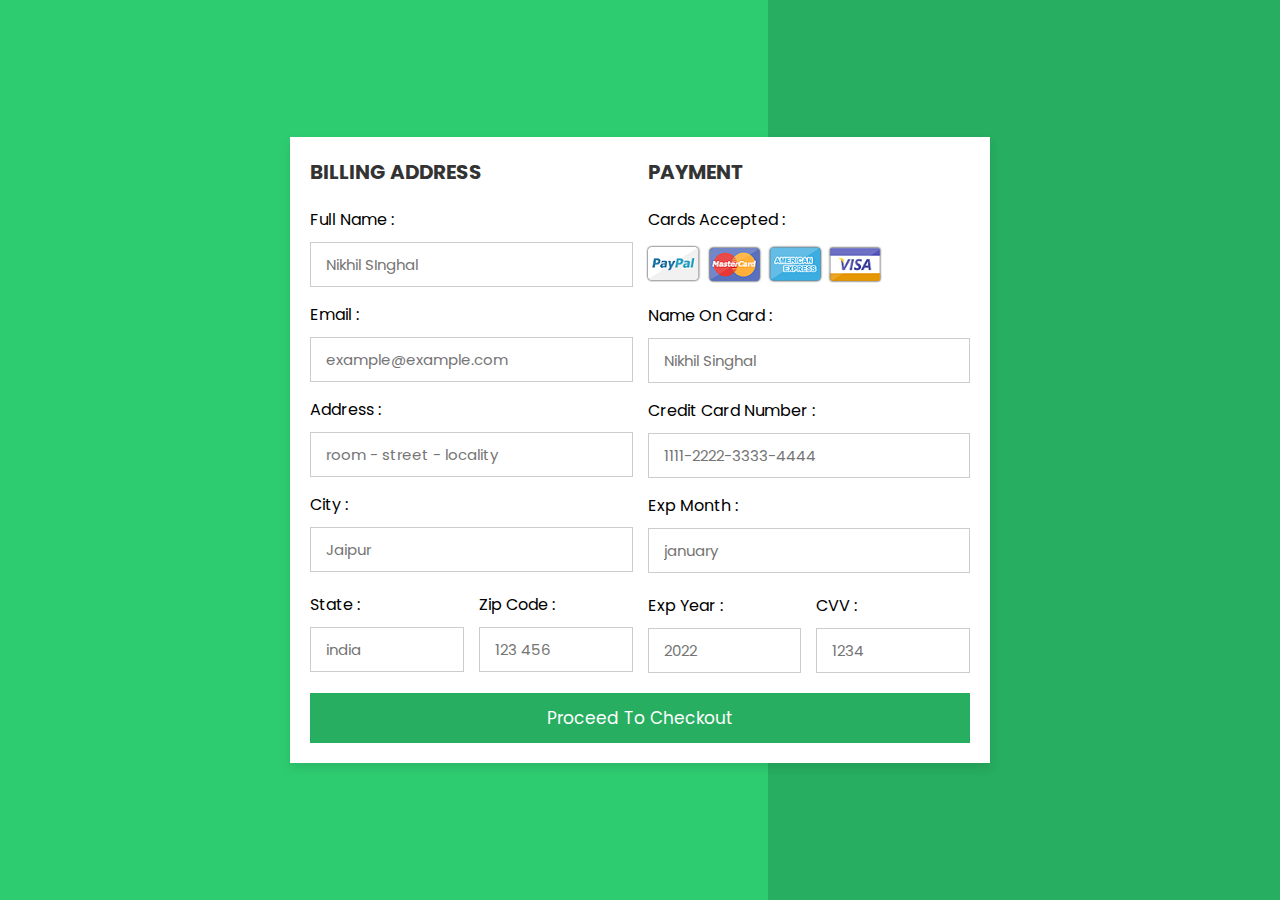
<file: Payment/index (1).html>
<!DOCTYPE html>
<html lang="en">
<head>
    <meta charset="UTF-8">
    <meta http-equiv="X-UA-Compatible" content="IE=edge">
    <meta name="viewport" content="width=device-width, initial-scale=1.0">
    
    <!-- custom css file link  -->
    <link rel="stylesheet" href="style.css">

</head>
<body>

<div class="container">

    <form action="">

        <div class="row">

            <div class="col">

                <h3 class="title">billing address</h3>

                <div class="inputBox">
                    <span>full name :</span>
                    <input type="text" placeholder="Nikhil SInghal">
                </div>
                <div class="inputBox">
                    <span>email :</span>
                    <input type="email" placeholder="example@example.com">
                </div>
                <div class="inputBox">
                    <span>address :</span>
                    <input type="text" placeholder="room - street - locality">
                </div>
                <div class="inputBox">
                    <span>city :</span>
                    <input type="text" placeholder="Jaipur">
                </div>

                <div class="flex">
                    <div class="inputBox">
                        <span>state :</span>
                        <input type="text" placeholder="india">
                    </div>
                    <div class="inputBox">
                        <span>zip code :</span>
                        <input type="text" placeholder="123 456">
                    </div>
                </div>

            </div>

            <div class="col">

                <h3 class="title">payment</h3>

                <div class="inputBox">
                    <span>cards accepted :</span>
                    <img src="card_img.png" alt="">
                </div>
                <div class="inputBox">
                    <span>name on card :</span>
                    <input type="text" placeholder="Nikhil Singhal">
                </div>
                <div class="inputBox">
                    <span>credit card number :</span>
                    <input type="number" placeholder="1111-2222-3333-4444">
                </div>
                <div class="inputBox">
                    <span>exp month :</span>
                    <input type="text" placeholder="january">
                </div>

                <div class="flex">
                    <div class="inputBox">
                        <span>exp year :</span>
                        <input type="number" placeholder="2022">
                    </div>
                    <div class="inputBox">
                        <span>CVV :</span>
                        <input type="text" placeholder="1234">
                    </div>
                </div>

            </div>
    
        </div>

        <input type="submit" value="proceed to checkout" class="submit-btn">

    </form>

</div>    
    
</body>
</html>
</file>
<file: Payment/style.css>
@import url('https://fonts.googleapis.com/css2?family=Poppins:wght@100;300;400;500;600&display=swap');

*{
  font-family: 'Poppins', sans-serif;
  margin:0; padding:0;
  box-sizing: border-box;
  outline: none; border:none;
  text-transform: capitalize;
  transition: all .2s linear;
}

.container{
  display: flex;
  justify-content: center;
  align-items: center;
  padding:25px;
  min-height: 100vh;
  background: linear-gradient(90deg, #2ecc71 60%, #27ae60 40.1%);
}

.container form{
  padding:20px;
  width:700px;
  background: #fff;
  box-shadow: 0 5px 10px rgba(0,0,0,.1);
}

.container form .row{
  display: flex;
  flex-wrap: wrap;
  gap:15px;
}

.container form .row .col{
  flex:1 1 250px;
}

.container form .row .col .title{
  font-size: 20px;
  color:#333;
  padding-bottom: 5px;
  text-transform: uppercase;
}

.container form .row .col .inputBox{
  margin:15px 0;
}

.container form .row .col .inputBox span{
  margin-bottom: 10px;
  display: block;
}

.container form .row .col .inputBox input{
  width: 100%;
  border:1px solid #ccc;
  padding:10px 15px;
  font-size: 15px;
  text-transform: none;
}

.container form .row .col .inputBox input:focus{
  border:1px solid #000;
}

.container form .row .col .flex{
  display: flex;
  gap:15px;
}

.container form .row .col .flex .inputBox{
  margin-top: 5px;
}

.container form .row .col .inputBox img{
  height: 34px;
  margin-top: 5px;
  filter: drop-shadow(0 0 1px #000);
}

.container form .submit-btn{
  width: 100%;
  padding:12px;
  font-size: 17px;
  background: #27ae60;
  color:#fff;
  margin-top: 5px;
  cursor: pointer;
}

.container form .submit-btn:hover{
  background: #2ecc71;
}
</file>
